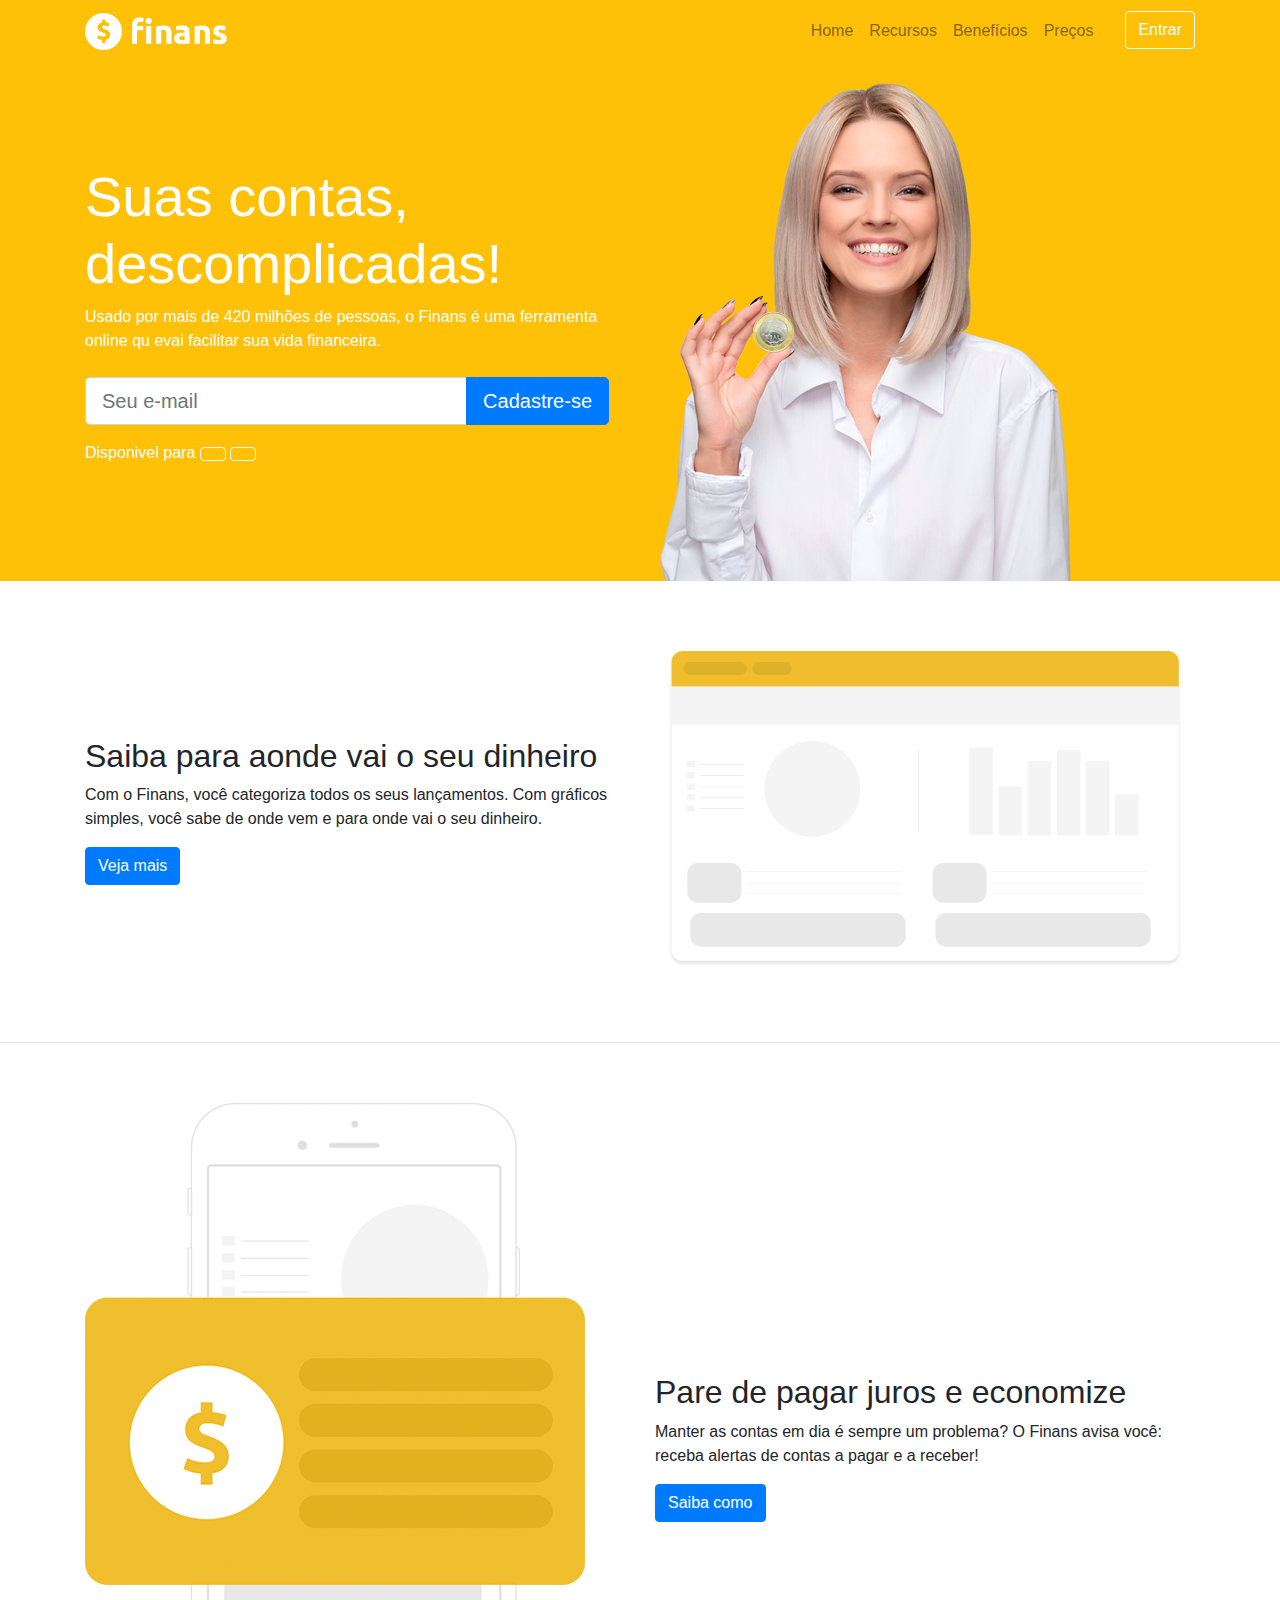
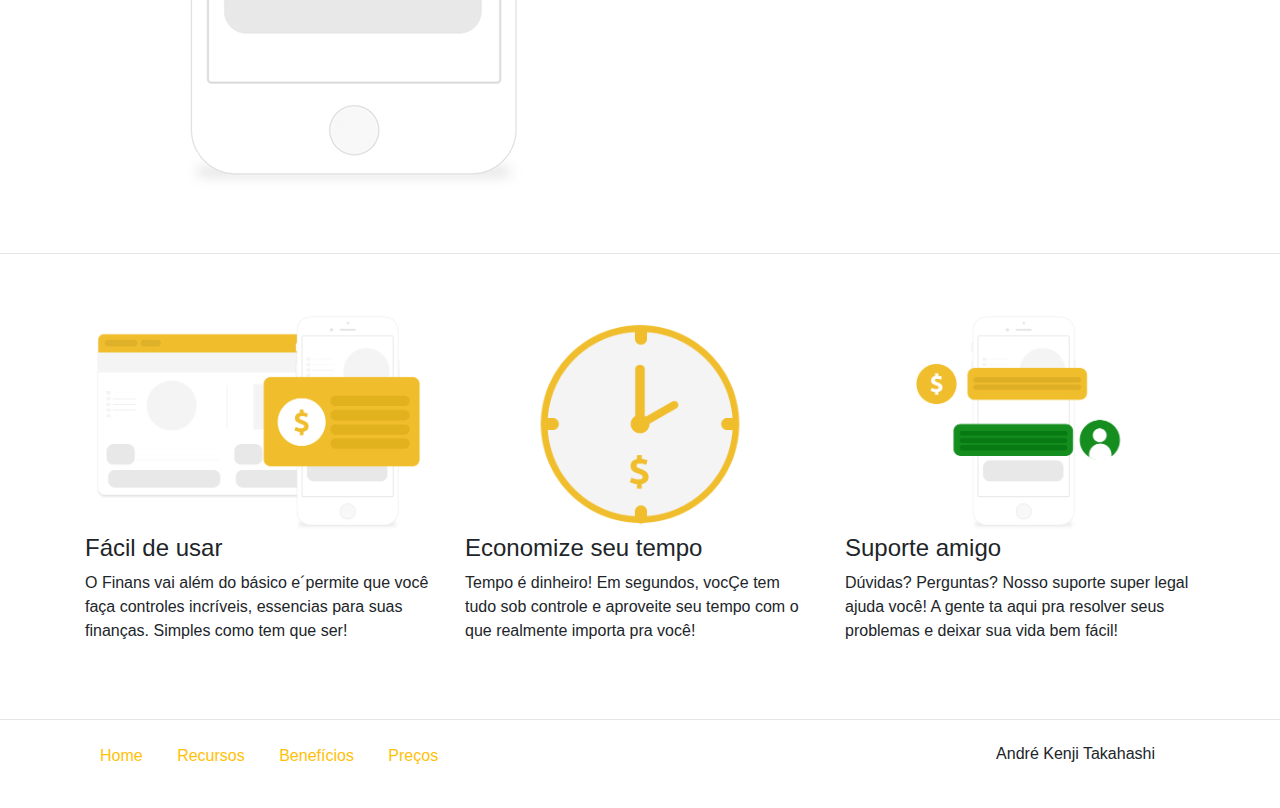
<file: index.html>
<!doctype html>
<html lang="en">
  <head>
    <!-- Required meta tags -->
    <meta charset="utf-8">
    <meta name="viewport" content="width=device-width, initial-scale=1, shrink-to-fit=no">

    <!--Estilo CSS-->
    <link rel="stylesheet" type="text/css" href="css/estilo.css">

    <!-- Bootstrap CSS -->
    <link rel="stylesheet" href="https://cdn.jsdelivr.net/npm/bootstrap@4.0.0/dist/css/bootstrap.min.css" integrity="sha384-Gn5384xqQ1aoWXA+058RXPxPg6fy4IWvTNh0E263XmFcJlSAwiGgFAW/dAiS6JXm" crossorigin="anonymous">

    <!--Font Awesome-->
    <link rel="stylesheet" href="https://use.fontawesome.com/releases/v5.3.1/css/all.css" integrity="sha384-mzrmE5qonljUremFsqc01SB46JvROS7bZs3IO2EmfFsd15uHvIt+Y8vEf7N7fWAU" crossorigin="anonymous">

    <title>Finans - Finanças Pessoais</title>
  </head>
  <body>

    <header>
      <nav class="navbar navbar-expand-sm navbar-light bg-warning">

        <div class="container">

          <a href="index.html" class="navbar-brand">
            <img src="img/logo.png" width="142">
          </a>

          <button class="navbar-toggler" data-toggle="collapse" data-target="#nav-principal"
          >
            <span class="navbar-toggler-icon"></span>
          </button>

          <div class="collapse navbar-collapse" id="nav-principal">
            <ul class="navbar-nav ml-auto">
              <li class="nav-item">
                <a href="index.html" class="nav-link">Home</a>
              </li>
              <li class="nav-item">
                <a href="recursos.html" class="nav-link">Recursos</a>
              </li>
              <li class="nav-item">
                <a href="beneficios.html" class="nav-link">Benefícios</a>
              </li>
              <li class="nav-item">
                <a href="precos.html" class="nav-link">Preços</a>
              </li>
              <li class="nav-item">
                <a href="#" class="btn btn-outline-light ml-4">Entrar</a>
              </li>
            </ul>
          </div>
        </div>
        
      </nav>
    </header>

    <section id="home">
      <div class="container">
        <div class="row">

          <div class="col-md-6 d-flex">
            <div class="align-self-center">
              <h1 class="display-4">Suas contas, descomplicadas!</h1>
              <p>
                Usado por mais de 420 milhões de pessoas, o Finans é uma ferramenta online qu evai facilitar sua vida financeira.
              </p>

              <form class="mt-4 bm-4 mr-3">
                <div class="input-group input-group-lg">
                  <input type="text" placeholder="Seu e-mail" class="form-control">
                  <div class="input-group-append">
                    <button type="button" class="btn btn-primary">Cadastre-se</button>
                  </div>
                </div>
              </form>

              <div class="mt-3">
                <p>Disponivel para
                <a href="#" class="btn btn-outline-light">
                  <i class="fab fa-android fa-lg"></i>
                </a>
                <a href="#" class="btn btn-outline-light">
                  <i class="fab fa-apple"></i>
                </a>
              </p>
            </div>
            </div>
          </div>


          <div class="col-md-6 d-none d-md-block">
            <img src="img/capa-mulher.png">
          </div>

        </div>
      </div>
    </section>


    <section class="caixa">
      <div class="container">
        <div class="row">
          <div class="col-md-6 d-flex">
            <div class="align-self-center">
              <h2>Saiba para aonde vai o seu dinheiro</h2>
              <p>Com o Finans, você categoriza todos os seus lançamentos. 
              Com gráficos simples, você sabe de onde vem e para onde vai o seu dinheiro.</p>
              <a href="#" class="btn btn-primary">Veja mais</a>
            </div>
          </div>



          <div class="col-md-6 d-none d-md-block">
            <img src="img/saiba.png" class="img-fluid">
          </div>
        </div>
      </div>
    </section>

    <section class="caixa">
      <div class="container">
        <div class="row">

          <div class="col-md-6 d-none d-md-block">
            <img src="img/juros.png" class="img-fluid">
          </div>


          <div class="col-md-6 d-flex">
            <div class="align-self-center">
              <h2>Pare de pagar juros e economize</h2>
              <p>Manter as contas em dia é sempre um problema? O Finans avisa você: receba alertas de contas a pagar e a receber!</p>
              <a href="#" class="btn btn-primary">Saiba como</a>
            </div>
          </div>
        </div>
      </div>
    </section>

    <section class="caixa">
      <div class="container">
        <div class="row">
          <div class="col-md-4">
            <div class=" d-none d-md-block">
            <img src="img/facil.png" class="img-fluid">
            </div>
            <h4>Fácil de usar</h4>
            <p>O Finans vai além do básico e´permite que você faça controles incríveis, essencias para suas finanças. Simples como tem que ser!</p>
          </div>
          <div class="col-md-4">
            <div class=" d-none d-md-block">
            <img src="img/economize.png" class="img-fluid">
            </div>
            <h4>Economize seu tempo</h4>
            <p>Tempo é dinheiro! Em segundos, vocÇe tem tudo sob controle e aproveite seu tempo com o que realmente importa pra você!</p>
          </div>
          <div class="col-md-4">
            <div class=" d-none d-md-block">
            <img src="img/suporte.png" class="img-fluid">
            </div>
            <h4>Suporte amigo</h4>
            <p>Dúvidas? Perguntas? Nosso suporte super legal ajuda você! A gente ta aqui pra resolver seus problemas e deixar sua vida bem fácil!</p>
          </div>
        </div>
      </div>
    </section>

    <footer class="mt-4 mb-4">
      <div class="container">
        <div class="row">
          <div class="col-md-8">
            <p>
              <a href="index.html">Home</a>
              <a href="recursos.html">Recursos</a>
              <a href="beneficios.html">Benefícios</a>
              <a href="precos.html">Preços</a>
            </p>
          </div>
          <div class="col-md-4 d-flex justify-content-end">
            <h6 class="mr-3">André Kenji Takahashi</h6>
             <a href="#" class="text-secondary fa-lg">
                  <i class="fab fa-facebook"></i>
            </a>

            <a href="#" class="text-secondary ml-2 fa-lg">
                  <i class="fab fa-instagram"></i>
            </a>

            <a href="#" class="text-secondary ml-2 fa-lg">
                  <i class="fab fa-twitter"></i>
            </a>

            <a href="#" class="text-secondary ml-2 fa-lg">
                  <i class="fab fa-youtube"></i>
            </a>         
          </div>
        </div>
      </div>
    </footer>







    

    <!-- Optional JavaScript -->
    <!-- jQuery first, then Popper.js, then Bootstrap JS -->
    <script src="https://code.jquery.com/jquery-3.2.1.slim.min.js" integrity="sha384-KJ3o2DKtIkvYIK3UENzmM7KCkRr/rE9/Qpg6aAZGJwFDMVNA/GpGFF93hXpG5KkN" crossorigin="anonymous"></script>
    <script src="https://cdn.jsdelivr.net/npm/popper.js@1.12.9/dist/umd/popper.min.js" integrity="sha384-ApNbgh9B+Y1QKtv3Rn7W3mgPxhU9K/ScQsAP7hUibX39j7fakFPskvXusvfa0b4Q" crossorigin="anonymous"></script>
    <script src="https://cdn.jsdelivr.net/npm/bootstrap@4.0.0/dist/js/bootstrap.min.js" integrity="sha384-JZR6Spejh4U02d8jOt6vLEHfe/JQGiRRSQQxSfFWpi1MquVdAyjUar5+76PVCmYl" crossorigin="anonymous"></script>
  </body>
</html>
</file>
<file: css/estilo.css>
#home{
	background-color: #FFC107;
	color: white;
}

.caixa{
	padding: 60px;
	border-bottom: 1px solid #E5E5E5;
}

footer p a{
	margin: 5px 15px;
	color: #FFC107;
}
</file>
